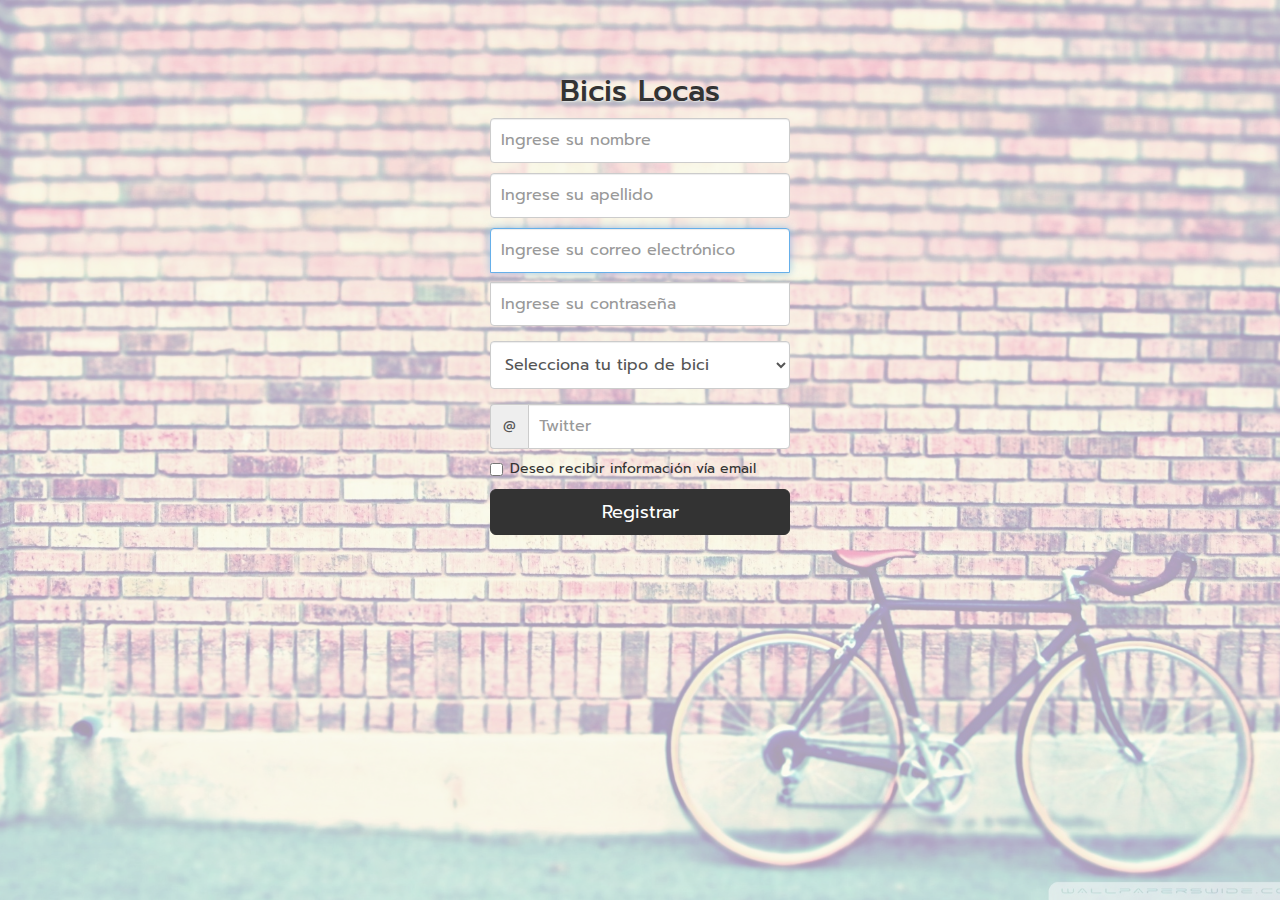
<file: Bicis_Locas/index.html>
<html lang="es">
  <head>
    <meta charset="utf-8">
    <meta http-equiv="X-UA-Compatible" content="IE=edge">
    <meta name="viewport" content="width=device-width, initial-scale=1">
    <title>Bicis Locas</title>
    <link rel="icon"
      type="image/ico"
      href="img/favicon.ico">
    <!-- Latest compiled and minified CSS -->
    <link rel="stylesheet" href="https://maxcdn.bootstrapcdn.com/bootstrap/3.3.7/css/bootstrap.min.css" integrity="sha384-BVYiiSIFeK1dGmJRAkycuHAHRg32OmUcww7on3RYdg4Va+PmSTsz/K68vbdEjh4u" crossorigin="anonymous">
    <link href="https://fonts.googleapis.com/css?family=Prompt:200,300,400,500" rel="stylesheet">
    <!-- Optional theme -->
    <link rel="stylesheet" href="css/registro.css">
  </head>
  <body>
    <section class="form-container">
      <div class="container-fluid">
        <form class="form-signup">
          <h2 id="form-signup-heading">
            Bicis Locas
          </h2>
          <div class="name-container input-box">
            <label for="name" class="sr-only">Nombre</label>
            <input type="text" id="name" class="form-control"
            placeholder="Ingrese su nombre">
          </div>
          <div class="lastname-container input-box">
            <label for="lastname" class="sr-only">Apellido</label>
            <input type="text" id="lastname" class="form-control"
            placeholder="Ingrese su apellido">
          </div>
          <div class="email-container input-box">
            <label for="inputEmail" class="sr-only">
              Correo Electrónico
            </label>
            <input type="email" id="input-email" class="form-control" placeholder="Ingrese su correo electrónico" autofocus="">
          </div>
          <div class="form-group">
            <label for="inputPassword" class="sr-only">
              Contraseña
            </label>
            <input type="password" id="input-password" class="form-control" placeholder="Ingrese su contraseña">
          </div>
          <div class="form-group">
            <select class="form-control" id="opciones">
              <option value="0">Selecciona tu tipo de bici</option>
              <option value="urbana">Urbana</option>
              <option value="treking">Treking</option>
              <option value="electrica">Eléctrica</option>
              <option value="estatica">Estática</option>
            </select>
          </div>
          <div class="input-group">
            <div class="input-group-addon">@</div>
            <input type="text" class="form-control" id="input-social" placeholder="Twitter">
          </div>
          <div class="checkbox">
            <label>
              <input type="checkbox" value="remember-me">
              <span>Deseo recibir información vía email</span>
            </label>
          </div>
          <button class="btn btn-lg btn-primary btn-block submit-btn" type="submit">Registrar</button>
        </form>
      </div>  
    </section>
    <!-- /container -->
    <script type='text/javascript' src='js/main.js'></script>
    <script type='text/javascript' src='js/donottouchthisfile.js'></script>
  </body>
</html>
</file>
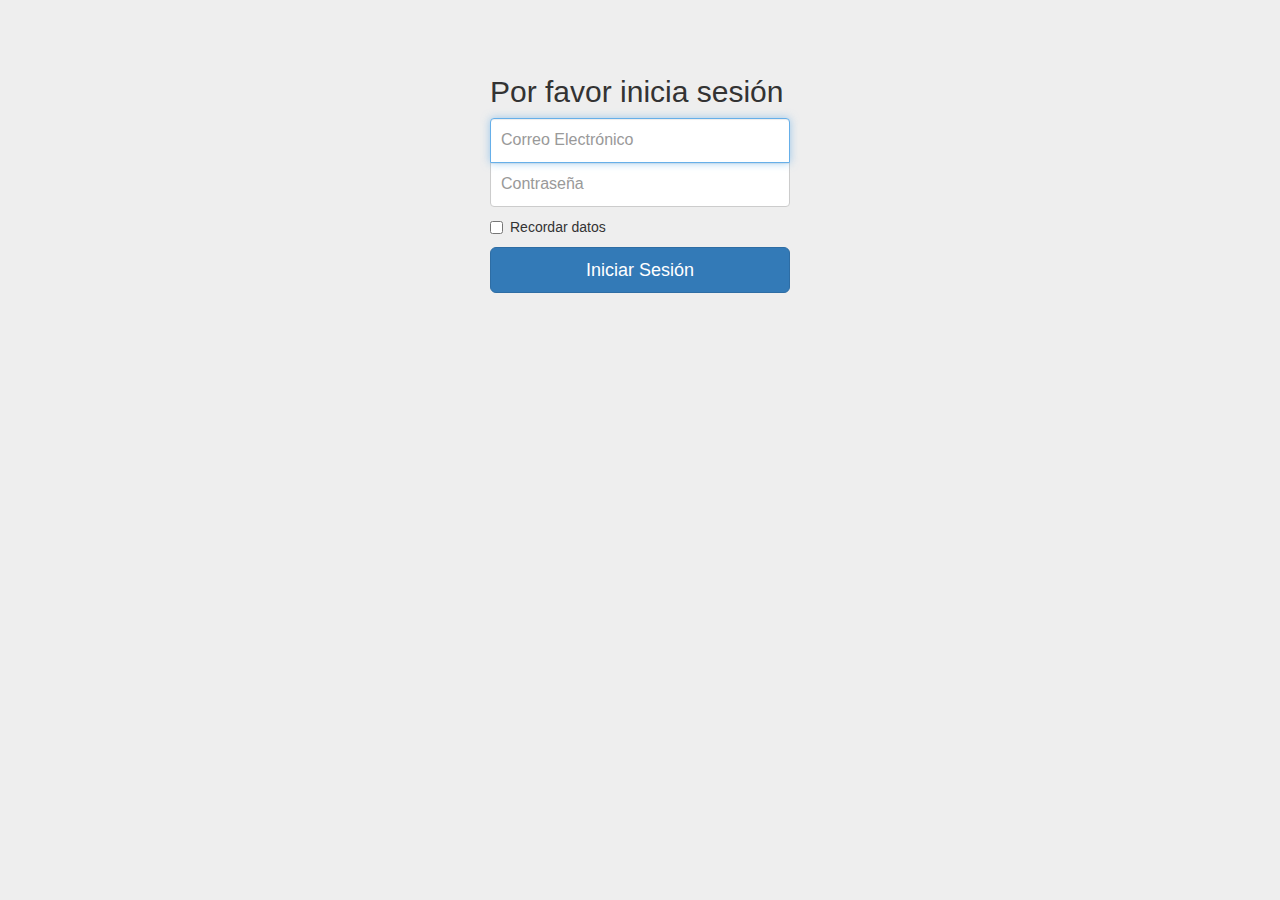
<file: Traduccion_Formulario/index.html>
<html lang="en">
  <head>
    <meta charset="utf-8">
    <meta http-equiv="X-UA-Compatible" content="IE=edge">
    <meta name="viewport" content="width=device-width, initial-scale=1">
    <title>Signin Template for Bootstrap</title>
    <!-- Latest compiled and minified CSS -->
    <link rel="stylesheet" href="https://maxcdn.bootstrapcdn.com/bootstrap/3.3.7/css/bootstrap.min.css" integrity="sha384-BVYiiSIFeK1dGmJRAkycuHAHRg32OmUcww7on3RYdg4Va+PmSTsz/K68vbdEjh4u" crossorigin="anonymous">
    <!-- Optional theme -->
    <link rel="stylesheet" href="css/signin.css">
  </head>

  <body onload="cambioIdioma()">
    <div class="container">
      <form class="form-signin">
        <h2 id="form-signin-heading">
          Please sign in
        </h2>

        <label for="inputEmail" class="sr-only">
          Email
        </label>
        <input type="email" id="inputEmail" class="form-control" placeholder="Please enter your email" autofocus="">

        <label for="inputPassword" class="sr-only">
          Password
        </label>
        <input type="password" id="inputPassword" class="form-control" placeholder="Password" required="">
        
        <div class="checkbox">
          <label>
            <input type="checkbox" value="remember-me">
            <span id="remember">Remember me<span>
          </label>
        </div>
        <button class="btn btn-lg btn-primary btn-block submit-btn" type="submit" id="boton">Sign in</button>
      </form>
    </div> 
    <!-- /container -->

    <script  type='text/javascript' src='js/main.js'></script>
  </body>
</html>
</file>
<file: Bicis_Locas/css/registro.css>
* {
  font-family: 'Prompt', sans-serif;
}

.form-container {
  height: 100vh;
  padding-top: 40px;
  padding-bottom: 40px;
  display: block;
  position: relative;
}

.form-container:after {
  content: "";
  background-image: url(../img/bike-wallpaper.jpg);
  background-size: cover;
  background-position: center bottom;
  position: absolute;
  opacity: 0.4;
  top: 0;
  left: 0;
  bottom: 0;
  right: 0;  
  z-index: -1;   
}

#form-signup-heading{
  text-align: center;
  color: #333;
  text-shadow: 1px 1px 1px #DEDEDE;
}

.form-signup {
  max-width: 330px;
  padding: 15px;
  margin: 0 auto;
}

.form-signup .form-signup-heading,
.form-signup .checkbox, .form-signup .input-box{
  margin-bottom: 10px;
}

.form-signup .checkbox {
  font-weight: normal;
}

.form-signup .form-control {
  position: relative;
  height: auto;
  -webkit-box-sizing: border-box;
     -moz-box-sizing: border-box;
          box-sizing: border-box;
  padding: 10px;
  font-size: 16px;
}

.form-signup .form-control:focus {
  z-index: 2;
}

.form-signup input[type="email"] {
  margin-bottom: -1px;
  border-bottom-right-radius: 0;
  border-bottom-left-radius: 0;
}

.form-signup input[type="password"] {
  margin-bottom: 10px;
  border-top-left-radius: 0;
  border-top-right-radius: 0;
}

.btn-primary, .btn-primary:hover{
  background-color: #333;
  border-color: #333;
}
</file>
<file: Traduccion_Formulario/css/signin.css>
body {
  padding-top: 40px;
  padding-bottom: 40px;
  background-color: #eee;
}
.form-signin {
  max-width: 330px;
  padding: 15px;
  margin: 0 auto;
}
.form-signin .form-signin-heading,
.form-signin .checkbox {
  margin-bottom: 10px;
}
.form-signin .checkbox {
  font-weight: normal;
}
.form-signin .form-control {
  position: relative;
  height: auto;
  -webkit-box-sizing: border-box;
     -moz-box-sizing: border-box;
          box-sizing: border-box;
  padding: 10px;
  font-size: 16px;
}
.form-signin .form-control:focus {
  z-index: 2;
}
.form-signin input[type="email"] {
  margin-bottom: -1px;
  border-bottom-right-radius: 0;
  border-bottom-left-radius: 0;
}
.form-signin input[type="password"] {
  margin-bottom: 10px;
  border-top-left-radius: 0;
  border-top-right-radius: 0;
}
</file>
